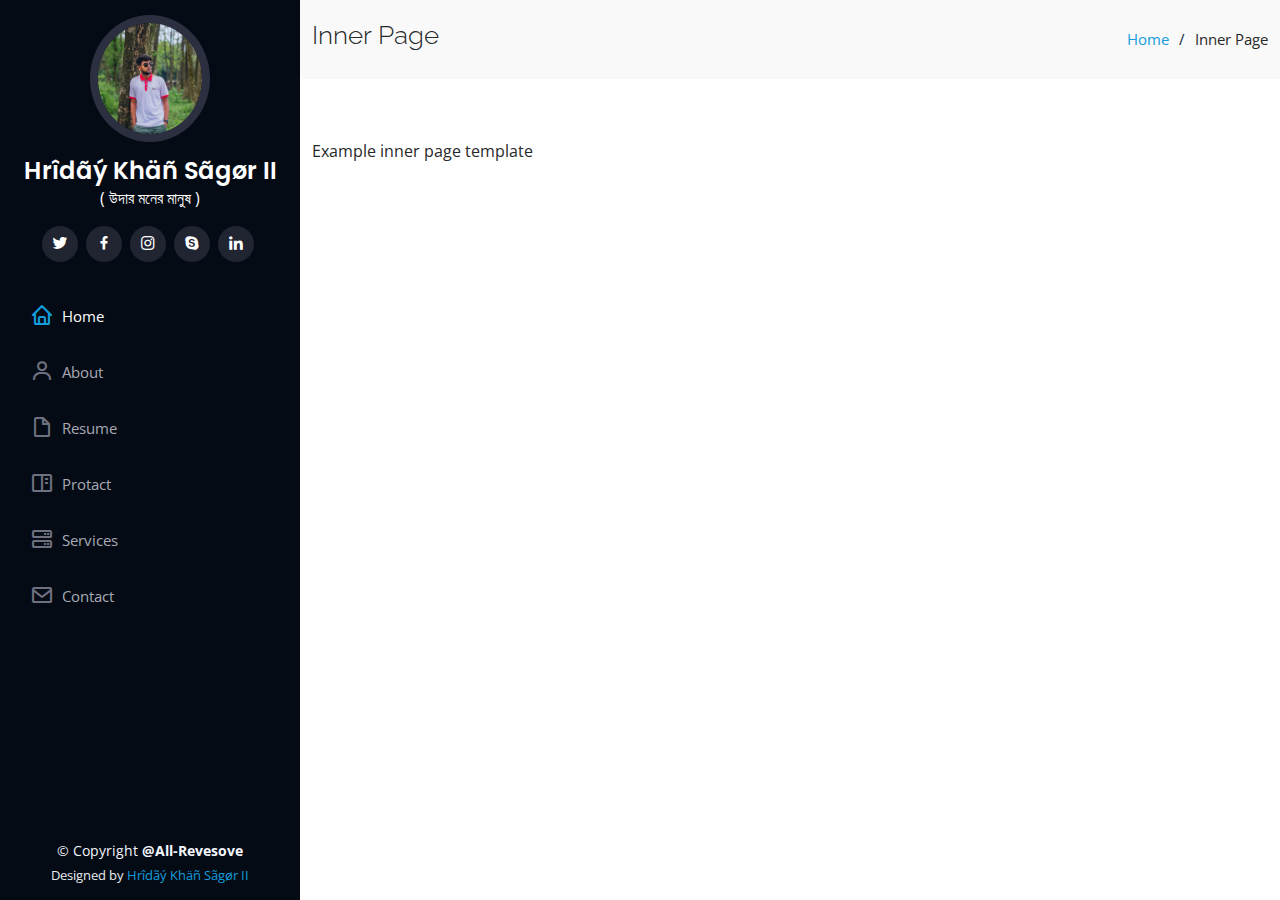
<file: inner-pages.html>
<!DOCTYPE html>
<html lang="en">

<head>
  <meta charset="utf-8">
  <meta content="width=device-width, initial-scale=1.0" name="viewport">

  <title>Inner Page - iPortfolio Bootstrap Template</title>
  <meta content="" name="description">
  <meta content="" name="keywords">

  <!-- Favicons -->
  <link href="assets/img/favicon.png" rel="icon">
  <link href="assets/img/apple-touch-icon.png" rel="apple-touch-icon">

  <!-- Google Fonts -->
  <link href="https://fonts.googleapis.com/css?family=Open+Sans:300,300i,400,400i,600,600i,700,700i|Raleway:300,300i,400,400i,500,500i,600,600i,700,700i|Poppins:300,300i,400,400i,500,500i,600,600i,700,700i" rel="stylesheet">

  <!-- Vendor CSS Files -->
  <link href="assets/vendor/aos/aos.css" rel="stylesheet">
  <link href="assets/vendor/bootstrap/css/bootstrap.min.css" rel="stylesheet">
  <link href="assets/vendor/bootstrap-icons/bootstrap-icons.css" rel="stylesheet">
  <link href="assets/vendor/boxicons/css/boxicons.min.css" rel="stylesheet">
  <link href="assets/vendor/glightbox/css/glightbox.min.css" rel="stylesheet">
  <link href="assets/vendor/swiper/swiper-bundle.min.css" rel="stylesheet">

  <!-- Template Main CSS File -->
  <link href="assets/css/style.css" rel="stylesheet">

  <!-- =======================================================
  * Template Name: iPortfolio - v3.8.1
  * Template URL: https://bootstrapmade.com/iportfolio-bootstrap-portfolio-websites-template/
  * Author: BootstrapMade.com
  * License: https://bootstrapmade.com/license/
  ======================================================== -->
</head>

<body>

  <!-- ======= Mobile nav toggle button ======= -->
  <i class="bi bi-list mobile-nav-toggle d-xl-none"></i>

  <!-- ======= Header ======= -->
  <header id="header">
    <div class="d-flex flex-column">

      <div class="profile">
        <img src="assets/img/HHP178.jpg" alt="" class="img-fluid rounded-circle">
        <h1 class="text-light"><a href="index.html">Hrîdãý Khäñ Sãgør II</a></h1>
        <p class="text-center text-white">( উদার মনের মানুষ )</p>
        <div class="social-links mt-3 text-center">
          <a href="#" class="twitter"><i class="bx bxl-twitter"></i></a>
          <a href="#" class="facebook"><i class="bx bxl-facebook"></i></a>
          <a href="#" class="instagram"><i class="bx bxl-instagram"></i></a>
          <a href="#" class="google-plus"><i class="bx bxl-skype"></i></a>
          <a href="#" class="linkedin"><i class="bx bxl-linkedin"></i></a>
        </div>
      </div>

      <nav id="navbar" class="nav-menu navbar">
        <ul>
          <li><a href="#hero" class="nav-link scrollto active"><i class="bx bx-home"></i> <span>Home</span></a></li>
          <li><a href="#about" class="nav-link scrollto"><i class="bx bx-user"></i> <span>About</span></a></li>
          <li><a href="#resume" class="nav-link scrollto"><i class="bx bx-file-blank"></i> <span>Resume</span></a></li>
          <li><a href="#portfolio" class="nav-link scrollto"><i class="bx bx-book-content"></i> <span>Protact</span></a></li>
          <li><a href="#services" class="nav-link scrollto"><i class="bx bx-server"></i> <span>Services</span></a></li>
          <li><a href="#contact" class="nav-link scrollto"><i class="bx bx-envelope"></i> <span>Contact</span></a></li>
        </ul>
      </nav><!-- .nav-menu -->
    </div>
  </header><!-- End Header -->

  <main id="main">

    <!-- ======= Breadcrumbs ======= -->
    <section class="breadcrumbs">
      <div class="container">

        <div class="d-flex justify-content-between align-items-center">
          <h2>Inner Page</h2>
          <ol>
            <li><a href="index.html">Home</a></li>
            <li>Inner Page</li>
          </ol>
        </div>

      </div>
    </section><!-- End Breadcrumbs -->

    <section class="inner-page">
      <div class="container">
        <p>
          Example inner page template
        </p>
      </div>
    </section>

  </main><!-- End #main -->

   <!-- ======= Footer ======= -->
   <footer id="footer">
    <div class="container">
      <div class="copyright">
        &copy; Copyright <strong><span> @All-Revesove</span></strong>
      </div>
      <div class="credits">
        Designed by <a href="https://www.facebook.com/hridaykhan.sagor">Hrîdãý Khäñ Sãgør II</a>
      </div>
    </div>
  </footer><!-- End  Footer -->

  <a href="#" class="back-to-top d-flex align-items-center justify-content-center"><i class="bi bi-arrow-up-short"></i></a>

  <!-- Vendor JS Files -->
  <script src="assets/vendor/purecounter/purecounter_vanilla.js"></script>
  <script src="assets/vendor/aos/aos.js"></script>
  <script src="assets/vendor/bootstrap/js/bootstrap.bundle.min.js"></script>
  <script src="assets/vendor/glightbox/js/glightbox.min.js"></script>
  <script src="assets/vendor/isotope-layout/isotope.pkgd.min.js"></script>
  <script src="assets/vendor/swiper/swiper-bundle.min.js"></script>
  <script src="assets/vendor/typed.js/typed.min.js"></script>
  <script src="assets/vendor/waypoints/noframework.waypoints.js"></script>
  <script src="assets/vendor/php-email-form/validate.js"></script>

  <!-- Template Main JS File -->
  <script src="assets/js/main.js"></script>

</body>

</html>
</file>
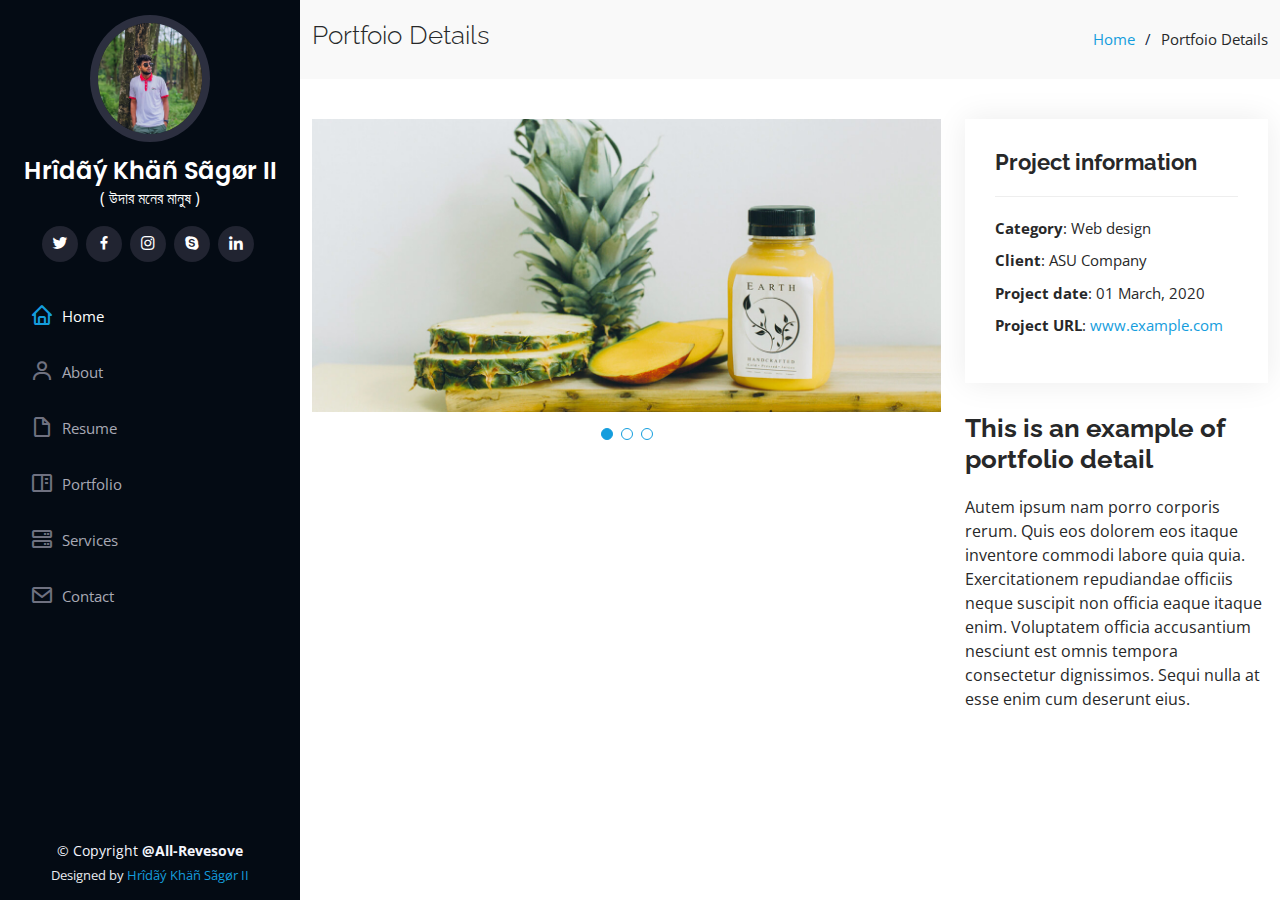
<file: portfolio-detail.html>
<!DOCTYPE html>
<html lang="en">

<head>
  <meta charset="utf-8">
  <meta content="width=device-width, initial-scale=1.0" name="viewport">

  <title>Portfolio Details - iPortfolio Bootstrap Template</title>
  <meta content="" name="description">
  <meta content="" name="keywords">

  <!-- Favicons -->
  <link href="assets/img/favicon.png" rel="icon">
  <link href="assets/img/apple-touch-icon.png" rel="apple-touch-icon">

  <!-- Google Fonts -->
  <link href="https://fonts.googleapis.com/css?family=Open+Sans:300,300i,400,400i,600,600i,700,700i|Raleway:300,300i,400,400i,500,500i,600,600i,700,700i|Poppins:300,300i,400,400i,500,500i,600,600i,700,700i" rel="stylesheet">

  <!-- Vendor CSS Files -->
  <link href="assets/vendor/aos/aos.css" rel="stylesheet">
  <link href="assets/vendor/bootstrap/css/bootstrap.min.css" rel="stylesheet">
  <link href="assets/vendor/bootstrap-icons/bootstrap-icons.css" rel="stylesheet">
  <link href="assets/vendor/boxicons/css/boxicons.min.css" rel="stylesheet">
  <link href="assets/vendor/glightbox/css/glightbox.min.css" rel="stylesheet">
  <link href="assets/vendor/swiper/swiper-bundle.min.css" rel="stylesheet">

  <!-- Template Main CSS File -->
  <link href="assets/css/style.css" rel="stylesheet">

  <!-- =======================================================
  * Template Name: iPortfolio - v3.8.1
  * Template URL: https://bootstrapmade.com/iportfolio-bootstrap-portfolio-websites-template/
  * Author: BootstrapMade.com
  * License: https://bootstrapmade.com/license/
  ======================================================== -->
</head>

<body>

  <!-- ======= Mobile nav toggle button ======= -->
  <i class="bi bi-list mobile-nav-toggle d-xl-none"></i>

  <!-- ======= Header ======= -->
  <header id="header">
    <div class="d-flex flex-column">

      <div class="profile">
        <img src="assets/img/HHP178.jpg" alt="" class="img-fluid rounded-circle">
        <h1 class="text-light"><a href="index.html">Hrîdãý Khäñ Sãgør II</a></h1>
        <p class="text-center text-white">( উদার মনের মানুষ )</p>
        <div class="social-links mt-3 text-center">
          <a href="#" class="twitter"><i class="bx bxl-twitter"></i></a>
          <a href="#" class="facebook"><i class="bx bxl-facebook"></i></a>
          <a href="#" class="instagram"><i class="bx bxl-instagram"></i></a>
          <a href="#" class="google-plus"><i class="bx bxl-skype"></i></a>
          <a href="#" class="linkedin"><i class="bx bxl-linkedin"></i></a>
        </div>
      </div>

      <nav id="navbar" class="nav-menu navbar">
        <ul>
          <li><a href="#hero" class="nav-link scrollto active"><i class="bx bx-home"></i> <span>Home</span></a></li>
          <li><a href="#about" class="nav-link scrollto"><i class="bx bx-user"></i> <span>About</span></a></li>
          <li><a href="#resume" class="nav-link scrollto"><i class="bx bx-file-blank"></i> <span>Resume</span></a></li>
          <li><a href="#portfolio" class="nav-link scrollto"><i class="bx bx-book-content"></i> <span>Portfolio</span></a></li>
          <li><a href="#services" class="nav-link scrollto"><i class="bx bx-server"></i> <span>Services</span></a></li>
          <li><a href="#contact" class="nav-link scrollto"><i class="bx bx-envelope"></i> <span>Contact</span></a></li>
        </ul>
      </nav><!-- .nav-menu -->
    </div>
  </header><!-- End Header -->

  <main id="main">

    <!-- ======= Breadcrumbs ======= -->
    <section id="breadcrumbs" class="breadcrumbs">
      <div class="container">

        <div class="d-flex justify-content-between align-items-center">
          <h2>Portfoio Details</h2>
          <ol>
            <li><a href="index.html">Home</a></li>
            <li>Portfoio Details</li>
          </ol>
        </div>

      </div>
    </section><!-- End Breadcrumbs -->

    <!-- ======= Portfolio Details Section ======= -->
    <section id="portfolio-details" class="portfolio-details">
      <div class="container">

        <div class="row gy-4">

          <div class="col-lg-8">
            <div class="portfolio-details-slider swiper">
              <div class="swiper-wrapper align-items-center">

                <div class="swiper-slide">
                  <img src="assets/img/portfolio/portfolio-details-1.jpg" alt="">
                </div>

                <div class="swiper-slide">
                  <img src="assets/img/portfolio/portfolio-details-2.jpg" alt="">
                </div>

                <div class="swiper-slide">
                  <img src="assets/img/portfolio/portfolio-details-3.jpg" alt="">
                </div>

              </div>
              <div class="swiper-pagination"></div>
            </div>
          </div>

          <div class="col-lg-4">
            <div class="portfolio-info">
              <h3>Project information</h3>
              <ul>
                <li><strong>Category</strong>: Web design</li>
                <li><strong>Client</strong>: ASU Company</li>
                <li><strong>Project date</strong>: 01 March, 2020</li>
                <li><strong>Project URL</strong>: <a href="#">www.example.com</a></li>
              </ul>
            </div>
            <div class="portfolio-description">
              <h2>This is an example of portfolio detail</h2>
              <p>
                Autem ipsum nam porro corporis rerum. Quis eos dolorem eos itaque inventore commodi labore quia quia. Exercitationem repudiandae officiis neque suscipit non officia eaque itaque enim. Voluptatem officia accusantium nesciunt est omnis tempora consectetur dignissimos. Sequi nulla at esse enim cum deserunt eius.
              </p>
            </div>
          </div>

        </div>

      </div>
    </section><!-- End Portfolio Details Section -->

  </main><!-- End #main -->
 <!-- ======= Footer ======= -->
 <footer id="footer">
  <div class="container">
    <div class="copyright">
      &copy; Copyright <strong><span> @All-Revesove</span></strong>
    </div>
    <div class="credits">
      Designed by <a href="https://www.facebook.com/hridaykhan.sagor">Hrîdãý Khäñ Sãgør II</a>
    </div>
  </div>
</footer><!-- End  Footer -->

  <a href="#" class="back-to-top d-flex align-items-center justify-content-center"><i class="bi bi-arrow-up-short"></i></a>

  <!-- Vendor JS Files -->
  <script src="assets/vendor/purecounter/purecounter_vanilla.js"></script>
  <script src="assets/vendor/aos/aos.js"></script>
  <script src="assets/vendor/bootstrap/js/bootstrap.bundle.min.js"></script>
  <script src="assets/vendor/glightbox/js/glightbox.min.js"></script>
  <script src="assets/vendor/isotope-layout/isotope.pkgd.min.js"></script>
  <script src="assets/vendor/swiper/swiper-bundle.min.js"></script>
  <script src="assets/vendor/typed.js/typed.min.js"></script>
  <script src="assets/vendor/waypoints/noframework.waypoints.js"></script>
  <script src="assets/vendor/php-email-form/validate.js"></script>

  <!-- Template Main JS File -->
  <script src="assets/js/main.js"></script>

</body>

</html>
</file>
<file: assets/css/style.css>
/*--------------------------------------------------------------
# General
--------------------------------------------------------------*/
body {
  font-family: "Open Sans", sans-serif;
  color: #272829;
}

a {
  color: #149ddd;
  text-decoration: none;
}

a:hover {
  color: #37b3ed;
  text-decoration: none;
}

h1,
h2,
h3,
h4,
h5,
h6 {
  font-family: "Raleway", sans-serif;
}

/*--------------------------------------------------------------
# Back to top button
--------------------------------------------------------------*/
.back-to-top {
  position: fixed;
  visibility: hidden;
  opacity: 0;
  right: 15px;
  bottom: 15px;
  z-index: 996;
  background: #149ddd;
  width: 40px;
  height: 40px;
  border-radius: 50px;
  transition: all 0.4s;
}

.back-to-top i {
  font-size: 28px;
  color: #fff;
  line-height: 0;
}

.back-to-top:hover {
  background: #2eafec;
  color: #fff;
}

.back-to-top.active {
  visibility: visible;
  opacity: 1;
}

/*--------------------------------------------------------------
# Header
--------------------------------------------------------------*/
#header {
  position: fixed;
  top: 0;
  left: 0;
  bottom: 0;
  width: 300px;
  transition: all ease-in-out 0.5s;
  z-index: 9997;
  transition: all 0.5s;
  padding: 0 15px;
  background: #040b14;
  overflow-y: auto;
}

#header .profile img {
  margin: 15px auto;
  display: block;
  width: 120px;
  border: 8px solid #2c2f3f;
}

#header .profile h1 {
  font-size: 24px;
  margin: 0;
  padding: 0;
  font-weight: 600;
  -moz-text-align-last: center;
  text-align-last: center;
  font-family: "Poppins", sans-serif;
}

#header .profile h1 a,
#header .profile h1 a:hover {
  color: #fff;
  text-decoration: none;
}

#header .profile .social-links a {
  font-size: 18px;
  display: inline-block;
  background: #212431;
  color: #fff;
  line-height: 1;
  padding: 8px 0;
  margin-right: 4px;
  border-radius: 50%;
  text-align: center;
  width: 36px;
  height: 36px;
  transition: 0.5s;
}

#header .profile .social-links a:hover {
  background: #149ddd;
  color: #fff;
  text-decoration: none;
}

#main {
  margin-left: 300px;
}

@media (max-width: 1199px) {
  #header {
    left: -300px;
  }

  #main {
    margin-left: 0;
  }
}

/*--------------------------------------------------------------
# Navigation Menu
--------------------------------------------------------------*/
/* Desktop Navigation */
.nav-menu {
  padding: 30px 0 0 0;
}
@media (max-width: 1119px) {
  .nav-menu {
    left: -300px;
  }
}


.nav-menu * {
  margin: 0;
  padding: 0;
  list-style: none;
}

.nav-menu>ul>li {
  position: relative;
  white-space: nowrap;
}

.nav-menu a,
.nav-menu a:focus {
  display: flex;
  align-items: center;
  color: #a8a9b4;
  padding: 12px 15px;
  margin-bottom: 8px;
  transition: 0.3s;
  font-size: 15px;
}

.nav-menu a i,
.nav-menu a:focus i {
  font-size: 24px;
  padding-right: 8px;
  color: #6f7180;
}

.nav-menu a:hover,
.nav-menu .active,
.nav-menu .active:focus,
.nav-menu li:hover>a {
  text-decoration: none;
  color: #fff;
}

.nav-menu a:hover i,
.nav-menu .active i,
.nav-menu .active:focus i,
.nav-menu li:hover>a i {
  color: #149ddd;
}

/* Mobile Navigation */
.mobile-nav-toggle {
  position: fixed;
  right: 15px;
  top: 15px;
  z-index: 9998;
  border: 0;
  font-size: 24px;
  transition: all 0.4s;
  outline: none !important;
  background-color: #149ddd;
  color: #fff;
  width: 40px;
  height: 40px;
  display: inline-flex;
  align-items: center;
  justify-content: center;
  line-height: 0;
  border-radius: 50px;
  cursor: pointer;
}

.mobile-nav-active {
  overflow: hidden;
}

.mobile-nav-active #header {
  left: 0;
}

/*--------------------------------------------------------------
# Hero Section
--------------------------------------------------------------*/
#hero {
  width: 100%;
  height: 70vh;
  background: url("../img/sagar.rajbari2.jpg") top center;
  background-size: cover;
}

#hero:before {
  content: "";
  background: rgba(5, 13, 24, 0.3);
  position: absolute;
  bottom: 0;
  top: 0;
  left: 0;
  right: 0;
  z-index: 1;
  height: 70vh;
}

#hero .hero-container {
  position: relative;
  z-index: 2;
  min-width: 300px;
  margin-left: 100px;
}

#hero h1 {
  margin: 0 0 10px 0;
  font-size: 64px;
  font-weight: 700;
  line-height: 56px;
  color: #fff;
}

@media (max-width: 1244px) {
  #hero h1 {
      margin-left: 300px;;
  }

  .navbar ul {
      display: none;
  }
}

#hero p {
  color: #fff;
  margin-bottom: 50px;
  font-size: 26px;
  font-family: "Poppins", sans-serif;
}
@media (max-width: 1232px) {
  #hero p {
      margin-left: 300px;;
  }

  .navbar ul {
      display: none;
  }
}

#hero p span {
  color: #fff;
  padding-bottom: 4px;
  letter-spacing: 5px;
  border-bottom: 3px solid #149ddd;
}

@media (min-width: 1024px) {
  #hero {
    background-attachment: fixed;
  }
}

@media (max-width: 768px) {
  #hero h1 {
    font-size: 28px;
    line-height: 36px;
  }

  #hero h2 {
    font-size: 18px;
    line-height: 24px;
    margin-bottom: 30px;
  }
}

/*--------------------------------------------------------------
# Sections General
--------------------------------------------------------------*/
section {
  padding: 60px 0;
  overflow: hidden;
}

.section-bg {
  background: #f5f8fd;
}

.section-title {
  padding-bottom: 30px;
}

.section-title h2 {
  font-size: 32px;
  font-weight: bold;
  margin-bottom: 20px;
  padding-bottom: 20px;
  position: relative;
  color: #173b6c;
}

.section-title h2::after {
  content: "";
  position: absolute;
  display: block;
  width: 50px;
  height: 3px;
  background: #149ddd;
  bottom: 0;
  left: 0;
}

.section-title p {
  margin-bottom: 0;
}

/*--------------------------------------------------------------
# About
--------------------------------------------------------------*/
.about .content h3 {
  font-weight: 700;
  font-size: 26px;
  color: #173b6c;
}

.about .content ul {
  list-style: none;
  padding: 0;
}

.about .content ul li {
  margin-bottom: 20px;
  display: flex;
  align-items: center;
}

.about .content ul strong {
  margin-right: 10px;
}

.about .content ul i {
  font-size: 16px;
  margin-right: 5px;
  color: #149ddd;
  line-height: 0;
}

.about .content p:last-child {
  margin-bottom: 0;
}

/*--------------------------------------------------------------
# Facts
--------------------------------------------------------------*/
.facts {
  padding-bottom: 30px;
}

.facts .count-box {
  padding: 30px;
  width: 100%;
}

.facts .count-box i {
  display: block;
  font-size: 44px;
  color: #149ddd;
  float: left;
  line-height: 0;
}

.facts .count-box span {
  font-size: 48px;
  line-height: 40px;
  display: block;
  font-weight: 700;
  color: #050d18;
  margin-left: 60px;
}

.facts .count-box p {
  padding: 15px 0 0 0;
  margin: 0 0 0 60px;
  font-family: "Raleway", sans-serif;
  font-size: 14px;
  color: #122f57;
}

.facts .count-box a {
  font-weight: 600;
  display: block;
  margin-top: 20px;
  color: #122f57;
  font-size: 15px;
  font-family: "Poppins", sans-serif;
  transition: ease-in-out 0.3s;
}

.facts .count-box a:hover {
  color: #1f5297;
}

/*--------------------------------------------------------------
# Akills
--------------------------------------------------------------*/
.skills .progress {
  height: 60px;
  display: block;
  background: none;
  border-radius: 0;
}

.skills .progress .skill {
  padding: 0;
  margin: 0 0 6px 0;
  text-transform: uppercase;
  display: block;
  font-weight: 600;
  font-family: "Poppins", sans-serif;
  color: #050d18;
}

.skills .progress .skill .val {
  float: right;
  font-style: normal;
}

.skills .progress-bar-wrap {
  background: #dce8f8;
  height: 10px;
}

.skills .progress-bar {
  width: 1px;
  height: 10px;
  transition: 0.9s;
  background-color: #149ddd;
}

/*--------------------------------------------------------------
# Resume
--------------------------------------------------------------*/
.resume .resume-title {
  font-size: 26px;
  font-weight: 700;
  margin-top: 20px;
  margin-bottom: 20px;
  color: #050d18;
}

.resume .resume-item {
  padding: 0 0 20px 20px;
  margin-top: -2px;
  border-left: 2px solid #1f5297;
  position: relative;
}

.resume .resume-item h4 {
  line-height: 18px;
  font-size: 18px;
  font-weight: 600;
  text-transform: uppercase;
  font-family: "Poppins", sans-serif;
  color: #050d18;
  margin-bottom: 10px;
}

.resume .resume-item h5 {
  font-size: 16px;
  background: #e4edf9;
  padding: 5px 15px;
  display: inline-block;
  font-weight: 600;
  margin-bottom: 10px;
}

.resume .resume-item ul {
  padding-left: 20px;
}

.resume .resume-item ul li {
  padding-bottom: 10px;
}

.resume .resume-item:last-child {
  padding-bottom: 0;
}

.resume .resume-item::before {
  content: "";
  position: absolute;
  width: 16px;
  height: 16px;
  border-radius: 50px;
  left: -9px;
  top: 0;
  background: #fff;
  border: 2px solid #1f5297;
}

/*--------------------------------------------------------------
# Portfolio
--------------------------------------------------------------*/
.portfolio .portfolio-item {
  margin-bottom: 30px;
}

.portfolio #portfolio-flters {
  padding: 0;
  margin: 0 auto 35px auto;
  list-style: none;
  text-align: center;
  background: #fff;
  border-radius: 50px;
  padding: 2px 15px;
}

.portfolio #portfolio-flters li {
  cursor: pointer;
  display: inline-block;
  padding: 10px 15px 8px 15px;
  font-size: 14px;
  font-weight: 600;
  line-height: 1;
  text-transform: uppercase;
  color: #272829;
  margin-bottom: 5px;
  transition: all 0.3s ease-in-out;
}

.portfolio #portfolio-flters li:hover,
.portfolio #portfolio-flters li.filter-active {
  color: #149ddd;
}

.portfolio #portfolio-flters li:last-child {
  margin-right: 0;
}

.portfolio .portfolio-wrap {
  transition: 0.3s;
  position: relative;
  overflow: hidden;
  z-index: 1;
}

.portfolio .portfolio-wrap::before {
  content: "";
  background: rgba(255, 255, 255, 0.5);
  position: absolute;
  left: 0;
  right: 0;
  top: 0;
  bottom: 0;
  transition: all ease-in-out 0.3s;
  z-index: 2;
  opacity: 0;
}

.portfolio .portfolio-wrap .portfolio-links {
  opacity: 1;
  left: 0;
  right: 0;
  bottom: -60px;
  z-index: 3;
  position: absolute;
  transition: all ease-in-out 0.3s;
  display: flex;
  justify-content: center;
}

.portfolio .portfolio-wrap .portfolio-links a {
  color: #fff;
  font-size: 28px;
  text-align: center;
  background: rgba(20, 157, 221, 0.75);
  transition: 0.3s;
  width: 50%;
}

.portfolio .portfolio-wrap .portfolio-links a:hover {
  background: rgba(20, 157, 221, 0.95);
}

.portfolio .portfolio-wrap .portfolio-links a+a {
  border-left: 1px solid #37b3ed;
}

.portfolio .portfolio-wrap:hover::before {
  top: 0;
  left: 0;
  right: 0;
  bottom: 0;
  opacity: 1;
}

.portfolio .portfolio-wrap:hover .portfolio-links {
  opacity: 1;
  bottom: 0;
}

/*--------------------------------------------------------------
# Portfolio Details
--------------------------------------------------------------*/
.portfolio-details {
  padding-top: 40px;
}

.portfolio-details .portfolio-details-slider img {
  width: 100%;
}

.portfolio-details .portfolio-details-slider .swiper-pagination {
  margin-top: 20px;
  position: relative;
}

.portfolio-details .portfolio-details-slider .swiper-pagination .swiper-pagination-bullet {
  width: 12px;
  height: 12px;
  background-color: #fff;
  opacity: 1;
  border: 1px solid #149ddd;
}

.portfolio-details .portfolio-details-slider .swiper-pagination .swiper-pagination-bullet-active {
  background-color: #149ddd;
}

.portfolio-details .portfolio-info {
  padding: 30px;
  box-shadow: 0px 0 30px rgba(5, 13, 24, 0.08);
}

.portfolio-details .portfolio-info h3 {
  font-size: 22px;
  font-weight: 700;
  margin-bottom: 20px;
  padding-bottom: 20px;
  border-bottom: 1px solid #eee;
}

.portfolio-details .portfolio-info ul {
  list-style: none;
  padding: 0;
  font-size: 15px;
}

.portfolio-details .portfolio-info ul li+li {
  margin-top: 10px;
}

.portfolio-details .portfolio-description {
  padding-top: 30px;
}

.portfolio-details .portfolio-description h2 {
  font-size: 26px;
  font-weight: 700;
  margin-bottom: 20px;
}

.portfolio-details .portfolio-description p {
  padding: 0;
}

/*--------------------------------------------------------------
# Services
--------------------------------------------------------------*/
.services .icon-box {
  margin-bottom: 20px;
}

.services .icon {
  float: left;
  display: flex;
  align-items: center;
  justify-content: center;
  width: 54px;
  height: 54px;
  background: #149ddd;
  border-radius: 50%;
  transition: 0.5s;
  border: 1px solid #149ddd;
}

.services .icon i {
  color: #fff;
  font-size: 24px;
  line-height: 0;
}

.services .icon-box:hover .icon {
  background: #fff;
}

.services .icon-box:hover .icon i {
  color: #149ddd;
}

.services .title {
  margin-left: 80px;
  font-weight: 700;
  margin-bottom: 15px;
  font-size: 18px;
}

.services .title a {
  color: #343a40;
}

.services .title a:hover {
  color: #149ddd;
}

.services .description {
  margin-left: 80px;
  line-height: 24px;
  font-size: 14px;
}

/*--------------------------------------------------------------
# Testimonials
--------------------------------------------------------------*/
.testimonials .testimonials-carousel,
.testimonials .testimonials-slider {
  overflow: hidden;
}

.testimonials .testimonial-item {
  box-sizing: content-box;
  text-align: center;
  min-height: 320px;
}

.testimonials .testimonial-item .testimonial-img {
  width: 90px;
  border-radius: 50%;
  margin: 0 auto;
}

.testimonials .testimonial-item h3 {
  font-size: 18px;
  font-weight: bold;
  margin: 10px 0 5px 0;
  color: #111;
}

.testimonials .testimonial-item h4 {
  font-size: 14px;
  color: #999;
  margin: 0;
}

.testimonials .testimonial-item .quote-icon-left,
.testimonials .testimonial-item .quote-icon-right {
  color: #c3e8fa;
  font-size: 26px;
}

.testimonials .testimonial-item .quote-icon-left {
  display: inline-block;
  left: -5px;
  position: relative;
}

.testimonials .testimonial-item .quote-icon-right {
  display: inline-block;
  right: -5px;
  position: relative;
  top: 10px;
}

.testimonials .testimonial-item p {
  font-style: italic;
  margin: 0 15px 15px 15px;
  padding: 20px;
  background: #fff;
  position: relative;
  margin-bottom: 35px;
  border-radius: 6px;
  box-shadow: 0px 2px 15px rgba(0, 0, 0, 0.1);
}

.testimonials .testimonial-item p::after {
  content: "";
  width: 0;
  height: 0;
  border-top: 20px solid #fff;
  border-right: 20px solid transparent;
  border-left: 20px solid transparent;
  position: absolute;
  bottom: -20px;
  left: calc(50% - 20px);
}

.testimonials .swiper-pagination {
  margin-top: 20px;
  position: relative;
}

.testimonials .swiper-pagination .swiper-pagination-bullet {
  width: 12px;
  height: 12px;
  background-color: #fff;
  opacity: 1;
  border: 1px solid #149ddd;
}

.testimonials .swiper-pagination .swiper-pagination-bullet-active {
  background-color: #149ddd;
}

/*--------------------------------------------------------------
# Contact
--------------------------------------------------------------*/
.contact {
  padding-bottom: 130px;
}

.contact .info {
  padding: 30px;
  background: #fff;
  width: 100%;
  box-shadow: 0 0 24px 0 rgba(0, 0, 0, 0.12);
}

.contact .info i {
  font-size: 20px;
  color: #149ddd;
  float: left;
  width: 44px;
  height: 44px;
  background: #dff3fc;
  display: flex;
  justify-content: center;
  align-items: center;
  border-radius: 50px;
  transition: all 0.3s ease-in-out;
}

.contact .info h4 {
  padding: 0 0 0 60px;
  font-size: 22px;
  font-weight: 600;
  margin-bottom: 5px;
  color: #050d18;
}

.contact .info p {
  padding: 0 0 10px 60px;
  margin-bottom: 20px;
  font-size: 14px;
  color: #173b6c;
}

.contact .info .email p {
  padding-top: 5px;
}

.contact .info .social-links {
  padding-left: 60px;
}

.contact .info .social-links a {
  font-size: 18px;
  display: inline-block;
  background: #333;
  color: #fff;
  line-height: 1;
  padding: 8px 0;
  border-radius: 50%;
  text-align: center;
  width: 36px;
  height: 36px;
  transition: 0.3s;
  margin-right: 10px;
}

.contact .info .social-links a:hover {
  background: #149ddd;
  color: #fff;
}

.contact .info .email:hover i,
.contact .info .address:hover i,
.contact .info .phone:hover i {
  background: #149ddd;
  color: #fff;
}

.contact .php-email-form {
  width: 100%;
  padding: 30px;
  background: #fff;
  box-shadow: 0 0 24px 0 rgba(0, 0, 0, 0.12);
}

.contact .php-email-form .form-group {
  padding-bottom: 8px;
}

.contact .php-email-form .validate {
  display: none;
  color: red;
  margin: 0 0 15px 0;
  font-weight: 400;
  font-size: 13px;
}

.contact .php-email-form .error-message {
  display: none;
  color: #fff;
  background: #ed3c0d;
  text-align: left;
  padding: 15px;
  font-weight: 600;
}

.contact .php-email-form .error-message br+br {
  margin-top: 25px;
}

.contact .php-email-form .sent-message {
  display: none;
  color: #fff;
  background: #18d26e;
  text-align: center;
  padding: 15px;
  font-weight: 600;
}

.contact .php-email-form .loading {
  display: none;
  background: #fff;
  text-align: center;
  padding: 15px;
}

.contact .php-email-form .loading:before {
  content: "";
  display: inline-block;
  border-radius: 50%;
  width: 24px;
  height: 24px;
  margin: 0 10px -6px 0;
  border: 3px solid #18d26e;
  border-top-color: #eee;
  -webkit-animation: animate-loading 1s linear infinite;
  animation: animate-loading 1s linear infinite;
}

.contact .php-email-form .form-group {
  margin-bottom: 15px;
}

.contact .php-email-form label {
  padding-bottom: 8px;
}

.contact .php-email-form input,
.contact .php-email-form textarea {
  border-radius: 0;
  box-shadow: none;
  font-size: 14px;
}

.contact .php-email-form input {
  height: 44px;
}

.contact .php-email-form textarea {
  padding: 10px 15px;
}

.contact .php-email-form button[type=submit] {
  background: #149ddd;
  border: 0;
  padding: 10px 24px;
  color: #fff;
  transition: 0.4s;
  border-radius: 4px;
}

.contact .php-email-form button[type=submit]:hover {
  background: #37b3ed;
}

@-webkit-keyframes animate-loading {
  0% {
    transform: rotate(0deg);
  }

  100% {
    transform: rotate(360deg);
  }
}

@keyframes animate-loading {
  0% {
    transform: rotate(0deg);
  }

  100% {
    transform: rotate(360deg);
  }
}

/*--------------------------------------------------------------
# Breadcrumbs
--------------------------------------------------------------*/
.breadcrumbs {
  padding: 20px 0;
  background: #f9f9f9;
}

.breadcrumbs h2 {
  font-size: 26px;
  font-weight: 300;
}

.breadcrumbs ol {
  display: flex;
  flex-wrap: wrap;
  list-style: none;
  padding: 0;
  margin: 0;
  font-size: 15px;
}

.breadcrumbs ol li+li {
  padding-left: 10px;
}

.breadcrumbs ol li+li::before {
  display: inline-block;
  padding-right: 10px;
  color: #0e2442;
  content: "/";
}

@media (max-width: 768px) {
  .breadcrumbs .d-flex {
    display: block !important;
  }

  .breadcrumbs ol {
    display: block;
  }

  .breadcrumbs ol li {
    display: inline-block;
  }
}

/*--------------------------------------------------------------
# Footer
--------------------------------------------------------------*/
#footer {
  padding: 15px;
  color: #f4f6fd;
  font-size: 14px;
  position: fixed;
  left: 0;
  bottom: 0;
  width: 300px;
  z-index: 9999;
  background: #040b14;
}

#footer .copyright {
  text-align: center;
}

#footer .credits {
  padding-top: 5px;
  text-align: center;
  font-size: 13px;
  color: #eaebf0;
}

@media (max-width: 1199px) {
  #footer {
    position: static;
    width: auto;
    padding-right: 20px 15px;
  }
}
</file>
